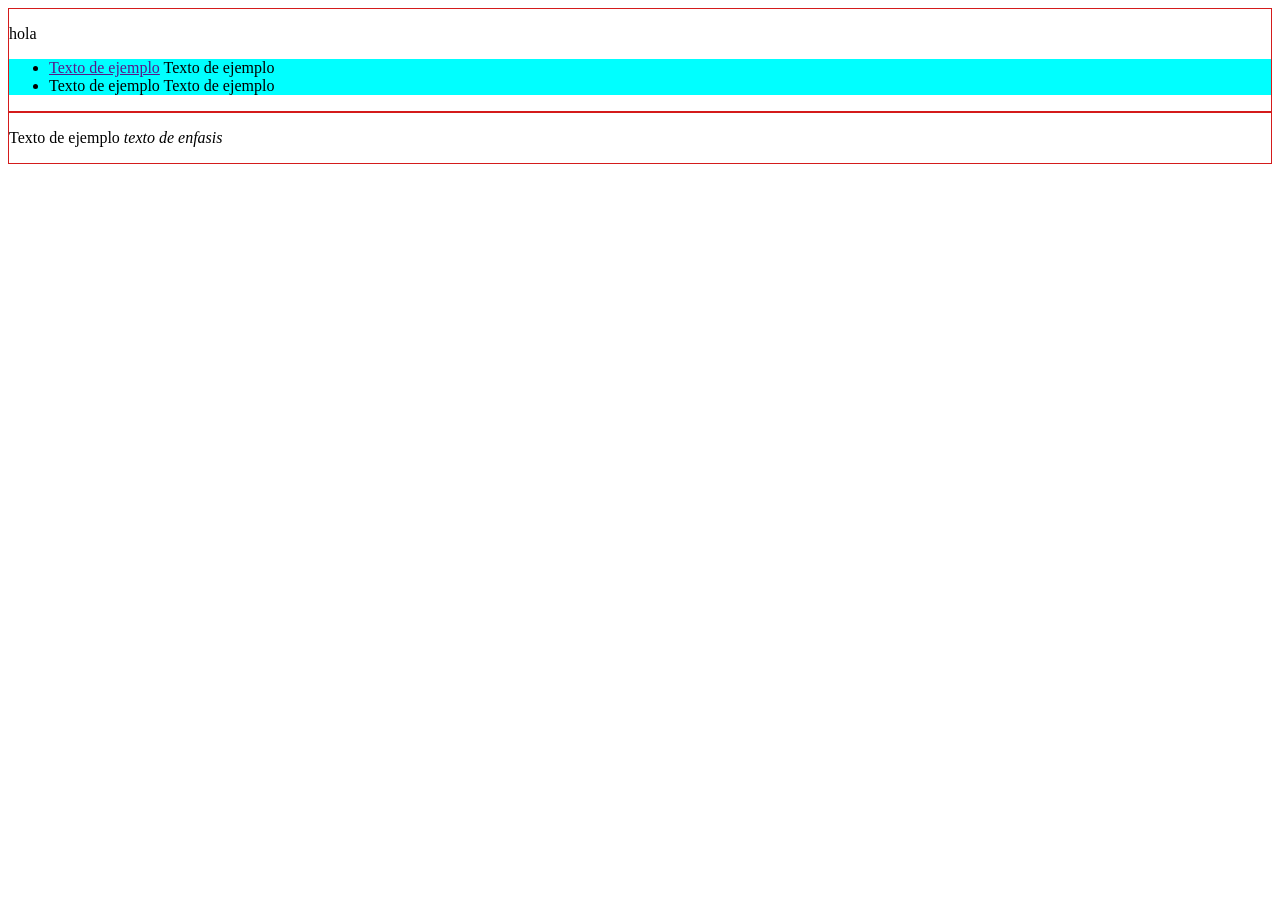
<file: evidencia 1/index.html>
<!DOCTYPE html>
<html lang="en">
<head>
    <meta charset="UTF-8">
    <meta name="viewport" content="width=", initial-scale="1.0">
    <title>Document</title>
    <link rel="stylesheet" href="style.css">
</head>
<body>
    <div class="content-div" id="first-div">
        <p>hola</p>
        <ul class="pregunta1">
            <li>
                <span class="numera-name">
                    <a href="">Texto de ejemplo</a>
                </span>
                    Texto de ejemplo
            </li>
            <li>
                Texto de ejemplo
                <span>
                    Texto de ejemplo
                </span>
            </li>
        </ul>
    </div>
    <div class="content-div" id="second-div">
        <p>
            Texto de ejemplo
            <a href=""></a>
            <em>texto de enfasis</em>
        </p>
    </div>
</body>
</html>
</file>
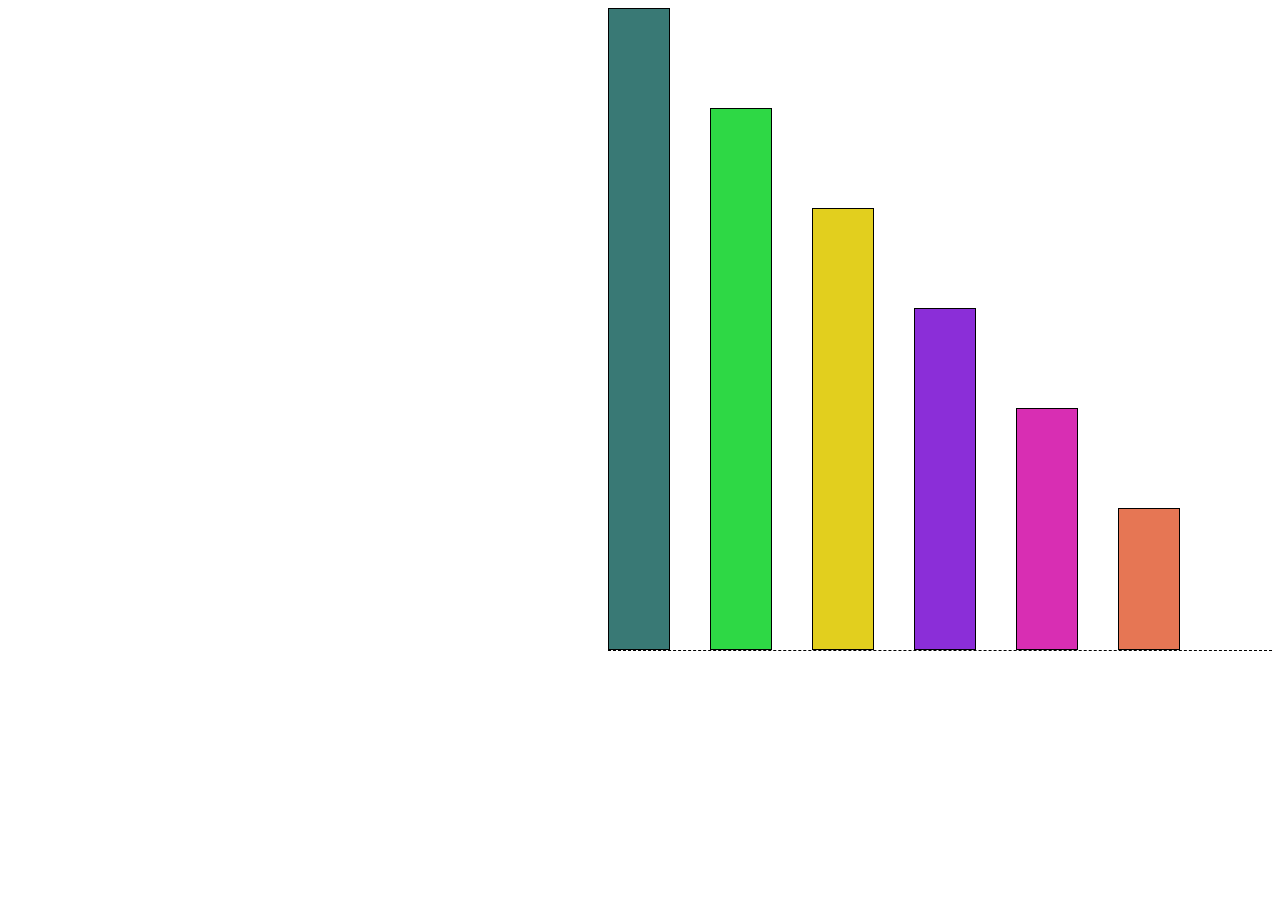
<file: evidencias_flexbox/index.html>
<!DOCTYPE html>
<html lang="en">
<head>
    <meta charset="UTF-8">
    <meta name="viewport" content="width=device-width, initial-scale=1.0">
    <link rel="stylesheet" href="style.css">
    <title>Document</title>
</head>
<body>
    <div class="flex-container">
        <div class="flex-item">
            
        </div>
        <div class="flex-item">
            
        </div>
        <div class="flex-item">
            
        </div>
        <div class="flex-item">
            
        </div>
        <div class="flex-item">
            
        </div>
        <div class="flex-item">
            
        </div>
    </div>
</body>
</html>
</file>
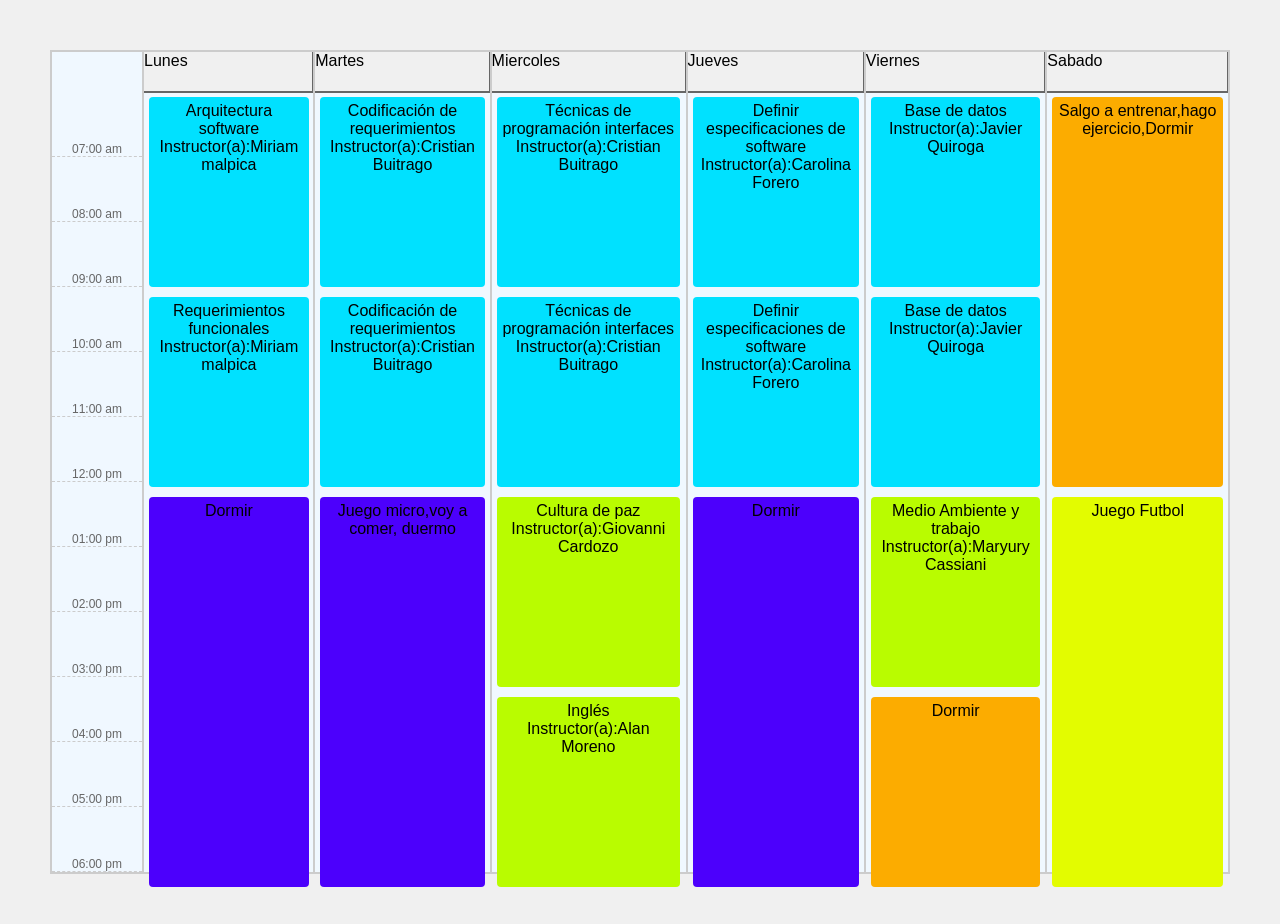
<file: evidencias_flexbox/calendario_semanal/index.html>
<!DOCTYPE html>
<html lang="es">
<head>
    <meta charset="UTF-8">
    <meta name="viewport" content="width=device-width, initial-scale=1.0">
    <title>calendario</title>
    <link rel="stylesheet" href="style.css">
</head>
<body>
    <div class="calendar-container">
        <div class="time-bar">
            <span class="time-slot">07:00 am</span>
            <span class="time-slot">08:00 am</span>
            <span class="time-slot">09:00 am</span>
            <span class="time-slot">10:00 am</span>
            <span class="time-slot">11:00 am</span>
            <span class="time-slot">12:00 pm</span>
            <span class="time-slot">01:00 pm</span>
            <span class="time-slot">02:00 pm</span>
            <span class="time-slot">03:00 pm</span>
            <span class="time-slot">04:00 pm</span>
            <span class="time-slot">05:00 pm</span>
            <span class="time-slot">06:00 pm</span>

        </div>
        <div class="week">
            <div class="day-column">
                <div class="day-header">
                    Lunes
                </div>
                <div class="day-content">
                    <div class="actividad">
                        <div class="actividad1">Arquitectura software
                            <div class="profesor">Instructor(a):Miriam malpica</div>
                        </div>  
                        </div>
                        <div class="actividad2">Requerimientos funcionales
                            <div class="profesor">Instructor(a):Miriam malpica</div>
                        </div>
                        <div class="actividad3">Dormir</div>
                    </div>
                </div>
            </div>

            <div class="day-column">
                <div class="day-header">
                    Martes
                </div>
                <div class="day-content">
                    <div class="actividad">
                        <div class="actividad1">Codificación de requerimientos
                            <div class="profesor">Instructor(a):Cristian Buitrago</div>
                        </div>  
                        </div>
                        <div class="actividad2">Codificación de requerimientos
                            <div class="profesor">Instructor(a):Cristian Buitrago</div>
                        </div>
                        <div class="actividad3">Juego micro,voy a comer, duermo</div>
                </div>
            </div>

            <div class="day-column">
                <div class="day-header">
                    Miercoles
                </div>
                <div class="day-content">
                    <div class="actividad">
                        <div class="actividad1">Técnicas de programación interfaces
                            <div class="profesor">Instructor(a):Cristian Buitrago</div>
                        </div>  
                        </div>
                        <div class="actividad2">Técnicas de programación interfaces
                            <div class="profesor">Instructor(a):Cristian Buitrago</div>
                        </div>
                        <div class="actividad4">Cultura de paz
                            <div class="profesor">Instructor(a):Giovanni Cardozo</div>
                        </div>
                        <div class="actividad5">Inglés
                            <div class="profesor">Instructor(a):Alan Moreno</div>
                        </div>
                </div>

            </div>

            <div class="day-column">
                <div class="day-header">
                    Jueves
                </div>
            <div class="day-content">
                <div class="actividad">
                    <div class="actividad1">Definir especificaciones de software
                        <div class="profesor">Instructor(a):Carolina Forero</div>
                    </div>  
                    </div>
                    <div class="actividad2">Definir especificaciones de software
                        <div class="profesor">Instructor(a):Carolina Forero</div>
                    </div>
                    <div class="actividad3">Dormir</div>
                
                </div>
            </div>
            <div class="day-column">
                <div class="day-header">
                    Viernes
                

                </div>
                <div class="day-content">
                    <div class="actividad">
                        <div class="actividad1">Base de datos
                            <div class="profesor">Instructor(a):Javier Quiroga</div>
                        </div>  
                        </div>
                        <div class="actividad2">Base de datos
                            <div class="profesor">Instructor(a):Javier Quiroga</div>
                        </div>
                        <div class="actividad4">Medio Ambiente y trabajo
                            <div class="profesor">Instructor(a):Maryury Cassiani</div>
                        </div>
                        <div class="actividad6">Dormir</div>
                    </div>

                </div>
                            <div class="day-column">
                <div class="day-header">
                    Sabado
                </div>
                <div class="day-content">
                    <div class="actividad">
                        <div class="actividad7">Salgo a entrenar,hago ejercicio,Dormir</div>  
                        <div class="actividad8">Juego Futbol</div>  
                    </div>

                </div>
            </div>
            </div>
            
       
            
            
        </div>
    </div>
</body>
</html>
</file>
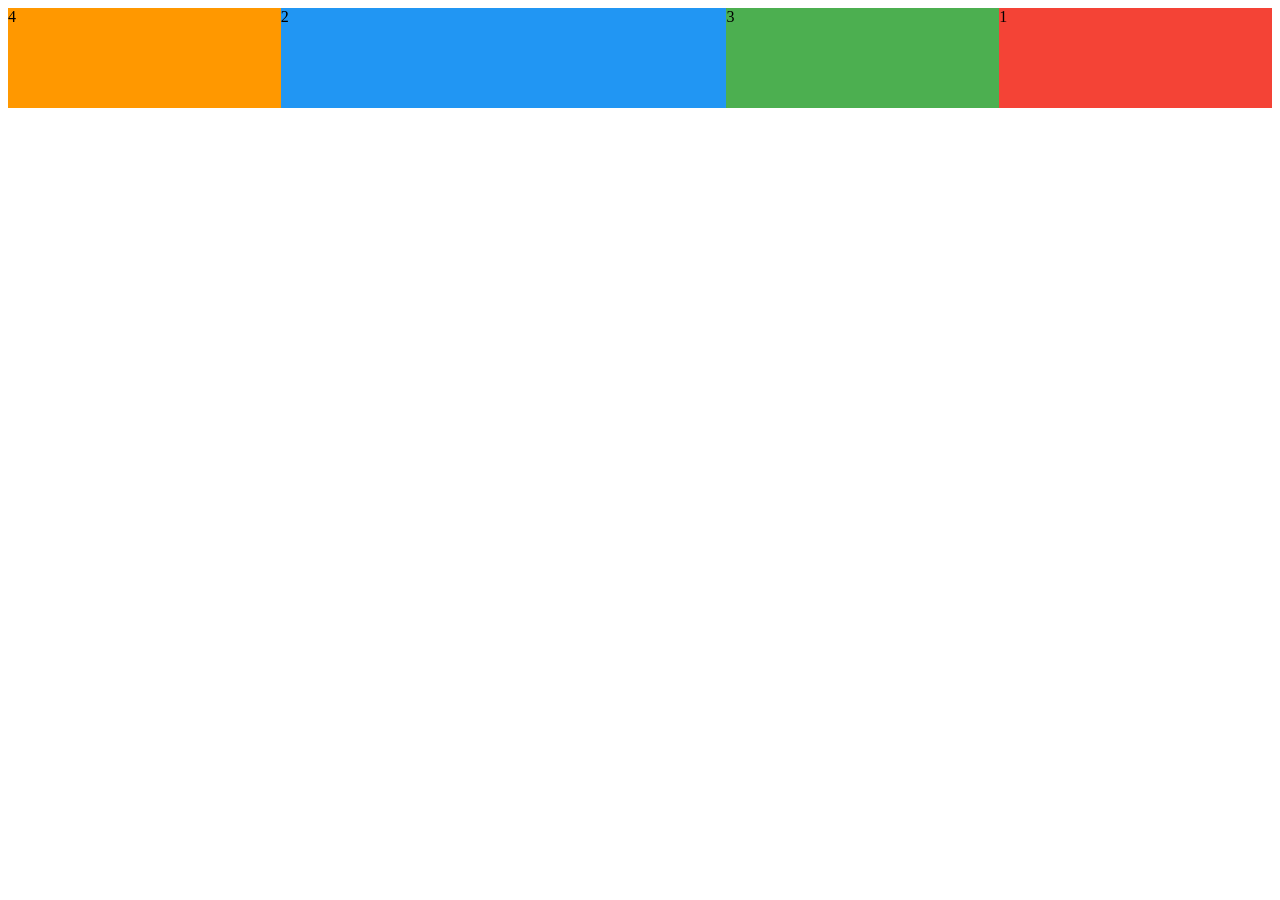
<file: evidencias_flexbox/item/grow/index.html>
<!DOCTYPE html>
<html lang="es">
<head>
    <meta charset="UTF-8">
    <meta name="viewport" content="width=device-width, initial-scale=1.0">
    <link rel="stylesheet" href="style.css">
    <title>Items propiedades</title>
</head>
<body>
    <div class="container">
        <div class="item">1</div>
        <div class="item">2</div>
        <div class="item">3</div>
        <div class="item">4</div>
        </div>
    </div>
</body>
</html>
</file>
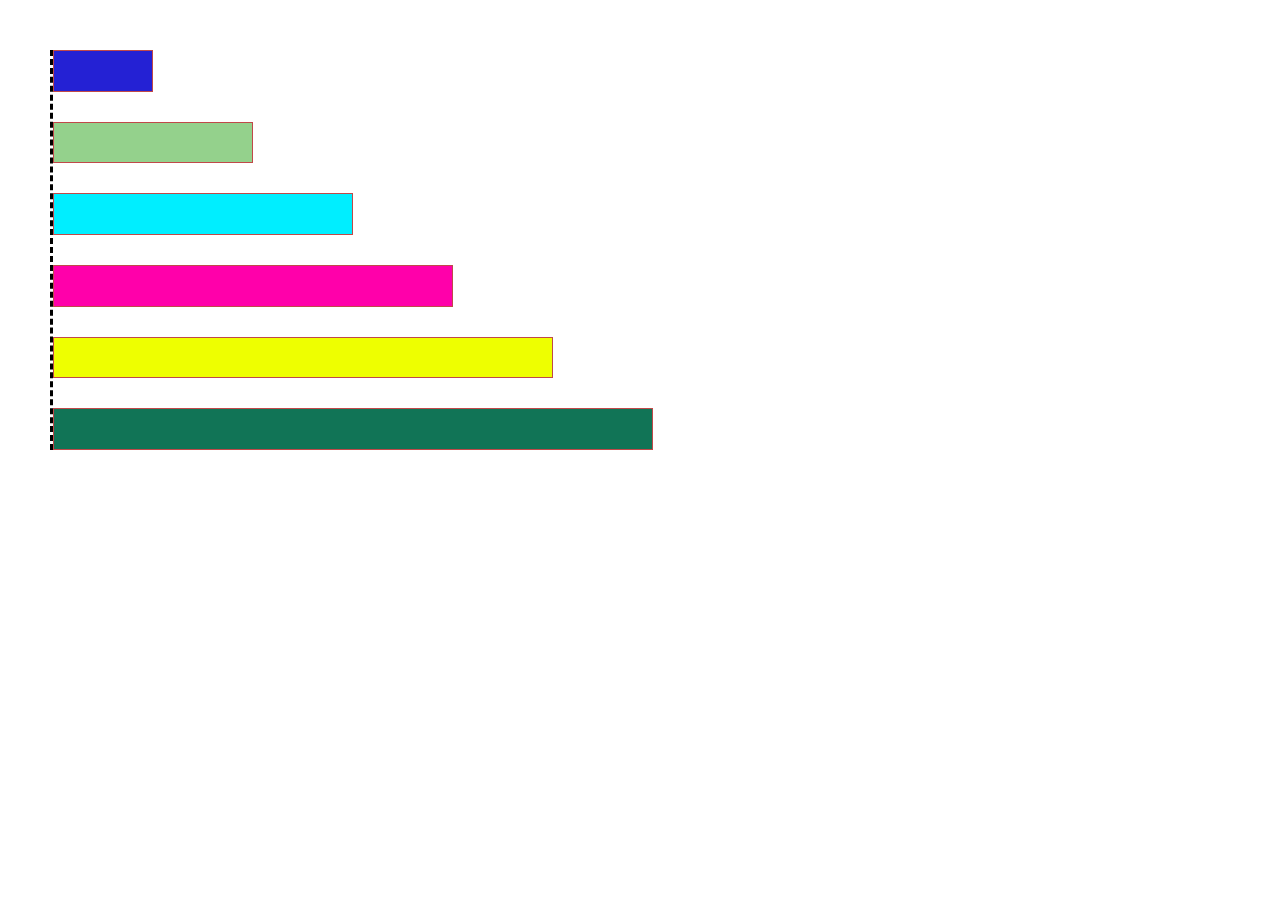
<file: evidencias_flexbox/horizontal.html>
<!DOCTYPE html>
<html lang="en">
<head>
    <meta charset="UTF-8">
    <meta name="viewport" content="width=device-width, initial-scale=1.0">
    <link rel="stylesheet" href="horizontal.css">
    <title>Document</title>
</head>
<body>
    <div class="container">
        <div class="item"></div>
        <div class="item"></div>
        <div class="item"></div>
        <div class="item"></div>
        <div class="item"></div>
        <div class="item"></div>
    </div>
</body>
</html>
</file>
<file: evidencia 1/style.css>
.pregunta1{
    background-color: aqua;
}
.content-div{
    border: 1px solid rgb(212, 27, 27);
}
.pregunta2{
    background-color: lightgreen;
}
.pregunta3{
    background-color: aqua;
}
</file>
<file: evidencias_flexbox/style.css>
.flex-container{
    margin-left: 600px;
    display: flex;
    flex-flow: wrap-reverse;
    border-bottom: 1px #000 dashed;
    width: auto;
    gap: 40px;
}

.flex-item{
    padding: 20px;
    width: 20px;
    border: 1px #000 solid;
    color: white;
    align-content: space-around;

}

.flex-item:nth-child(1){
    background-color: #397975;
    height: 600px;
}
.flex-item:nth-child(2){
    background-color: #2ed845;
    height: 500px;
}

.flex-item:nth-child(3){
    background-color: #e2cf1e;
    height: 400px; 
}

.flex-item:nth-child(4){
    background-color: #8b2ed8;
    height: 300px;
}

.flex-item:nth-child(5){
    background-color: #d82eb3;
    height: 200px;
}

.flex-item:nth-child(6){
    background-color: #e67654;
    height: 100px;
}
</file>
<file: evidencias_flexbox/calendario_semanal/style.css>
*{
    margin: 0;
    padding: 0;
    box-sizing: border-box;
}
body{
    font-family: sans-serif;
    background-color: #f0f0f0;
    padding: 50px;
}
.calendar-container{
    display: flex;
    flex-wrap: wrap;
    border: 1px solid #ccc;
    background-color: aliceblue;
    }
.time-bar{
    border-right:1px solid #ccc;
    display: flex;
    flex-direction: column;
    border: 1px solid #ccc;
    padding-top: 40px;
}
.time-slot{
    display: flex;
    flex-grow: 1;
    padding-left: 20px;
    padding-right: 20px;
    padding-top:50px;
    border-bottom: 1px dashed #ccc;
    font-size: 12px;
    color: #666;
}
.week{
    display: flex;
    flex-direction: row;
    flex-wrap: nowrap;
    flex-grow: 1;
}
.day-column{
    flex-grow: 1;
    border: 1px solid #ccc;
    flex-wrap: nowrap;
    flex-direction: row;
} 
.day-header{
    color: black;
    height: 40px;
    border-right: #666 solid 1px;
    border-bottom: #666 solid 1px;
    background-color: #f0f0f0;
}
.day-content{
    flex-grow: 1;
    display: flex;
    flex-direction: column;
    border-right: #666 solid 1px;
    border-bottom: #666 solid 1px;
    background-color: white;
    flex-grow: 1;
    flex-wrap: nowrap;  
    position: relative;
    text-align: center;
}
.actividad1{
    position: absolute;
    background-color: #00e1ff;
    padding: 5px;
    margin: 5px;
    border-radius: 5px;
    height: 190px;
    border-radius: 4px;
    width: 95%;
    text-align: center;
}
.actividad2{
    position: absolute;
    background-color: #00e1ff;
    padding: 5px;
    margin: 5px;
    border-radius: 5px;
    height: 190px;
    border-radius: 4px;
    width: 95%;
    text-align: center;
    top: 200px;
}
.actividad3{
    position: absolute;
    background-color: #4c00fc;
    padding: 5px;
    margin: 5px;
    border-radius: 5px;
    height: 390px;
    border-radius: 4px;
    width: 95%;
    text-align: center;
    top: 400px;
}
.actividad4{
    position: absolute;
    background-color: #b9fc00;
    padding: 5px;
    margin: 5px;
    border-radius: 5px;
    height: 190px;
    border-radius: 4px;
    width: 95%;
    text-align: center;
    top: 400px;
}
.actividad5{
    position: absolute;
    background-color: #b9fc00;
    padding: 5px;
    margin: 5px;
    border-radius: 5px;
    height: 190px;
    border-radius: 4px;
    width: 95%;
    text-align: center;
    top: 600px;
}
.actividad6{
    position: absolute;
    background-color: #fcac00;
    padding: 5px;
    margin: 5px;
    border-radius: 5px;
    height: 190px;
    border-radius: 4px;
    width: 95%;
    text-align: center;
    top: 600px;
}
.actividad7{
    position: absolute;
    background-color: #fcac00;
    padding: 5px;
    margin: 5px;
    border-radius: 5px;
    height: 390px;
    border-radius: 4px;
    width: 95%;
    text-align: center;
    top: 0px;
}
.actividad8{
    position: absolute;
    background-color: #e3fc00;
    padding: 5px;
    margin: 5px;
    border-radius: 5px;
    height: 390px;
    border-radius: 4px;
    width: 95%;
    text-align: center;
    top: 400px;
}
</file>
<file: evidencias_flexbox/item/grow/style.css>
.container{
    width: 100%;
    height: 100%;
    display: flex;
}
.item{
    width: 100px;
    height: 100px;
}
.item:nth-child(1) {
    background-color: #f44336;
    order: 3;
    flex-grow: 1;
}
.item:nth-child(2){
    background-color: #2196F3;  
    flex-basis: 100px;
    order: 1;
    flex-grow: 2;
}
.item:nth-child(3){
    background-color: #4CAF50;
    order: 2;
    flex-grow: 1;
}
.item:nth-child(4){
    background-color: #FF9800;
    order: -1;  
    flex-grow: 1;
}
</file>
<file: evidencias_flexbox/horizontal.css>
*{
    margin: 0;
    padding: 0;
    box-sizing: border-box;
}

.container{
    margin-left: 50px;
    margin-top: 50px;
    display: flex;
    height: 400px;
    flex-direction: column;
    flex-wrap: nowrap;
    justify-content: center;
    border-left: #000 dashed 3px;
    gap: 30px;
}

.item{
    height: 80px;
    border: 1px solid #c04949;
}

.item:nth-child(1){
    width: 100px;
background-color: #2421d4;
}
.item:nth-child(2){
    width: 200px;
background-color: #94d18c;
}
.item:nth-child(3){
    width: 300px;
background-color: #00eeff;
}
.item:nth-child(4){
    width: 400px;
background-color: #ff00aa;
}
.item:nth-child(5){
    width: 500px;
background-color: #eeff00;

}
.item:nth-child(6){
    width: 600px;
background-color: #117456;
}
</file>
